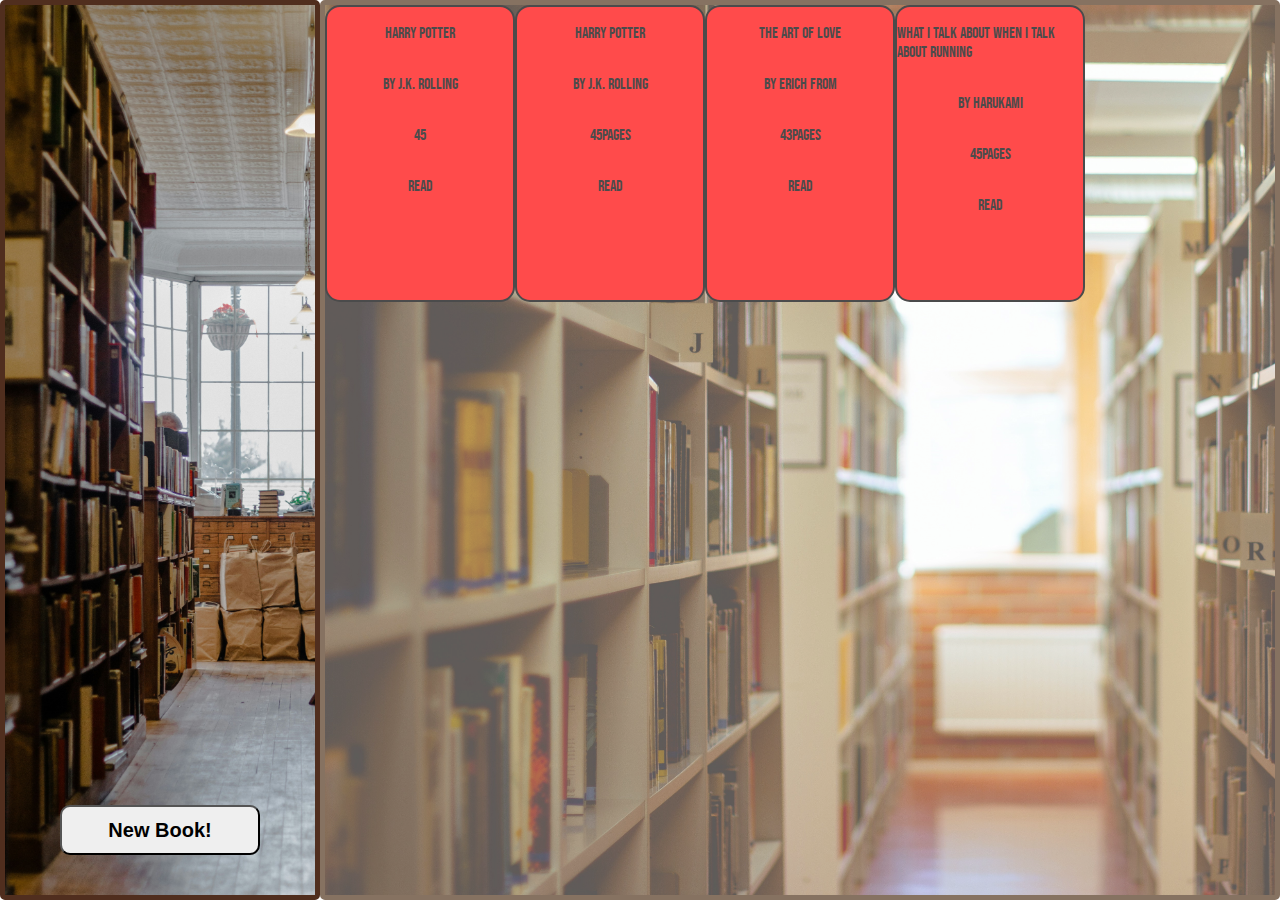
<file: index.html>
<!DOCTYPE html>
<html lang="en">
<head>
    <meta charset="UTF-8">
    <meta name="viewport" content="width=device-width, initial-scale=1.0">
    <link rel="stylesheet" href="style.css">
    <script src="book.js" defer></script>
    <title>My Library</title>
</head>
<body>
    <div class="sidebar">
        <dialog closedby="closerrequest">
            <button autofocus class="close">Close</button>
            <form method="dialog" id="form">
                <fieldset class="fieldset">
                    <legend>My Library</legend>
                    <label for="title">*Title</label>
                    <input type="text" id="title" name="title" minlength="2" required>

                    <label for="author">*Author</label>
                    <input type="text" id="author" name="author" pattern="^[A-Za-z].*" minlength="2" required>

                    <label for="pages">Pages</label>
                    <input type="number" id="pages" name="pages">
                    <div class="readbox">
                        <label for="read">Read</label>
                        <input type="checkbox" id="read" name="read">
                    </div>

                    <button id="submit" type="submit">Submit</button>
                </fieldset>
            </form>
        </dialog>
        <button class="addbutton">New Book!</button>
    </div>
    <div class="container">
    </div>
</body>
</html>
</file>
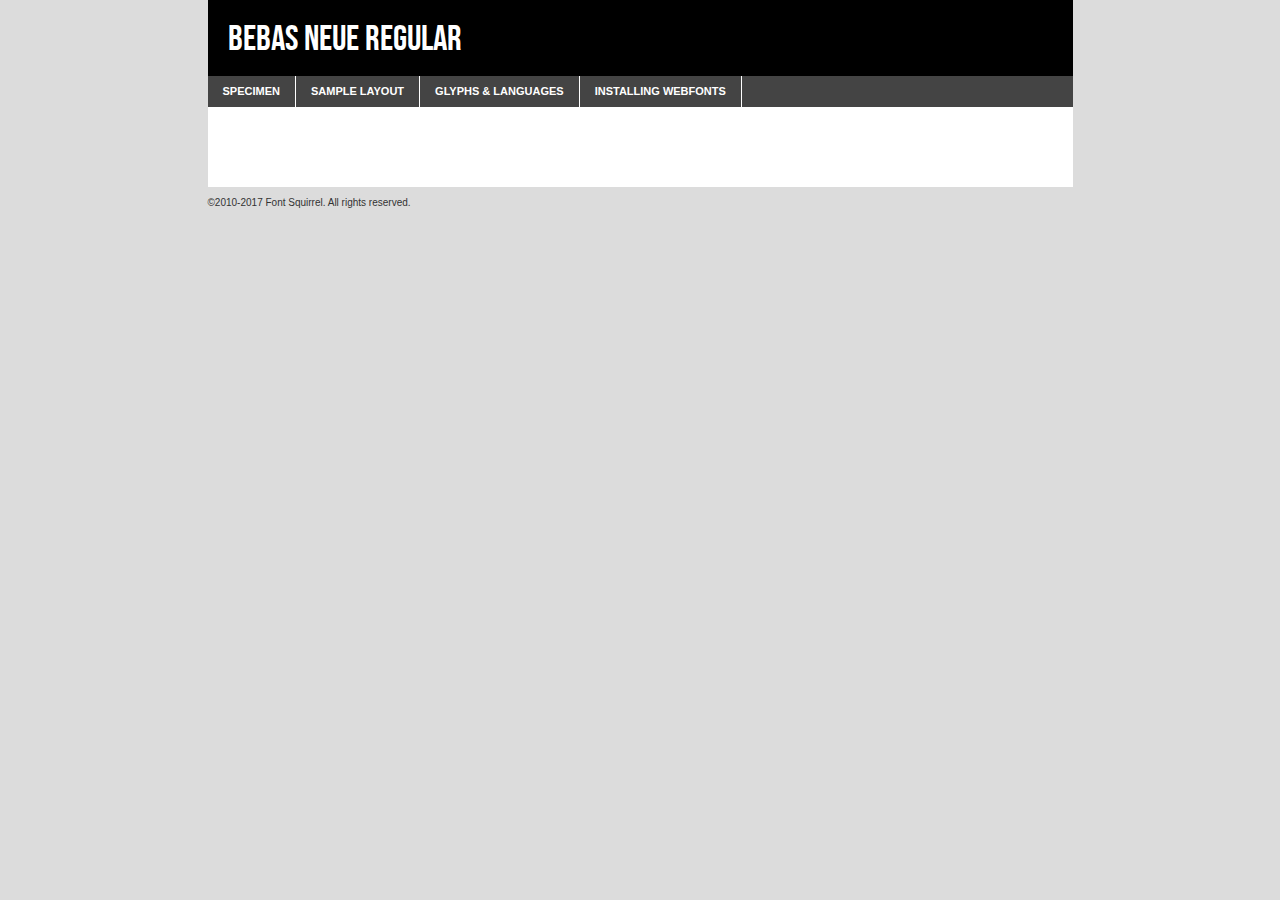
<file: fonts/webfontkit-20250702-013459/bebasneue-regular-demo.html>
<!DOCTYPE html PUBLIC "-//W3C//DTD XHTML 1.0 Transitional//EN"
        "http://www.w3.org/TR/xhtml1/DTD/xhtml1-transitional.dtd">

<html xmlns="http://www.w3.org/1999/xhtml" xml:lang="en" lang="en">
<head>
    <meta http-equiv="Content-Type" content="text/html; charset=utf-8"/>
    <script src="http://ajax.googleapis.com/ajax/libs/jquery/1.7.2/jquery.min.js" type="text/javascript" charset="utf-8"></script>
    <script type="text/javascript">
		(function($) {
			$.fn.easyTabs = function(option) {
				var param = jQuery.extend({ fadeSpeed: 'fast', defaultContent: 1, activeClass: 'active' }, option);
				$(this).each(function() {
					var thisId = '#' + this.id;
					if ( param.defaultContent == '' )
					{
						param.defaultContent = 1;
					}
					if ( typeof param.defaultContent == 'number' )
					{
						var defaultTab = $(thisId + ' .tabs li:eq(' + (param.defaultContent - 1) + ') a').attr('href').substr(1);
					}
					else
					{
						var defaultTab = param.defaultContent;
					}
					$(thisId + ' .tabs li a').each(function() {
						var tabToHide = $(this).attr('href').substr(1);
						$('#' + tabToHide).addClass('easytabs-tab-content');
					});
					hideAll();
					changeContent(defaultTab);

					function hideAll() {$(thisId + ' .easytabs-tab-content').hide();}

					function changeContent(tabId)
					{
						hideAll();
						$(thisId + ' .tabs li').removeClass(param.activeClass);
						$(thisId + ' .tabs li a[href=#' + tabId + ']').closest('li').addClass(param.activeClass);
						if ( param.fadeSpeed != 'none' )
						{
							$(thisId + ' #' + tabId).fadeIn(param.fadeSpeed);
						}
						else
						{
							$(thisId + ' #' + tabId).show();
						}
					}

					$(thisId + ' .tabs li').click(function() {
						var tabId = $(this).find('a').attr('href').substr(1);
						changeContent(tabId);
						return false;
					});
				});
			}
		})(jQuery);
    </script>
    <link rel="stylesheet" href="specimen_files/specimen_stylesheet.css" type="text/css" charset="utf-8"/>
    <link rel="stylesheet" href="stylesheet.css" type="text/css" charset="utf-8"/>

    <style type="text/css">
        		body {
			font-family: 'bebas_neueregular';
        		}

            </style>

    <title>Bebas Neue Regular Specimen</title>


    <script type="text/javascript" charset="utf-8">
		$(document).ready(function() {
			$('#container').easyTabs({ defaultContent: 1 });
		});
    </script>
</head>

<body>
<div id="container">
    <div id="header">
		Bebas Neue Regular    </div>
    <ul class="tabs">
        <li><a href="#specimen">Specimen</a></li>
        <li><a href="#layout">Sample Layout</a></li>
                <li><a href="#glyphs">Glyphs &amp; Languages</a></li>
        <li><a href="#installing">Installing Webfonts</a></li>

    </ul>

    <div id="main_content">


        <div id="specimen">

            <div class="section">
                <div class="grid12 firstcol">
                    <div class="huge">AaBb</div>
                </div>
            </div>

            <div class="section">
                <div class="glyph_range">A&#x200B;B&#x200b;C&#x200b;D&#x200b;E&#x200b;F&#x200b;G&#x200b;H&#x200b;I&#x200b;J&#x200b;K&#x200b;L&#x200b;M&#x200b;N&#x200b;O&#x200b;P&#x200b;Q&#x200b;R&#x200b;S&#x200b;T&#x200b;U&#x200b;V&#x200b;W&#x200b;X&#x200b;Y&#x200b;Z&#x200b;a&#x200b;b&#x200b;c&#x200b;d&#x200b;e&#x200b;f&#x200b;g&#x200b;h&#x200b;i&#x200b;j&#x200b;k&#x200b;l&#x200b;m&#x200b;n&#x200b;o&#x200b;p&#x200b;q&#x200b;r&#x200b;s&#x200b;t&#x200b;u&#x200b;v&#x200b;w&#x200b;x&#x200b;y&#x200b;z&#x200b;1&#x200b;2&#x200b;3&#x200b;4&#x200b;5&#x200b;6&#x200b;7&#x200b;8&#x200b;9&#x200b;0&#x200b;&amp;&#x200b;.&#x200b;,&#x200b;?&#x200b;!&#x200b;&#64;&#x200b;(&#x200b;)&#x200b;#&#x200b;$&#x200b;%&#x200b;*&#x200b;+&#x200b;-&#x200b;=&#x200b;:&#x200b;;</div>
            </div>
            <div class="section">
                <div class="grid12 firstcol">
                    <table class="sample_table">
                        <tr>
                            <td>10</td>
                            <td class="size10">abcdefghijklmnopqrstuvwxyzABCDEFGHIJKLMNOPQRSTUVWXYZ0123456789abcdefghijklmnopqrstuvwxyzABCDEFGHIJKLMNOPQRSTUVWXYZ0123456789abcdefghijklmnopqrstuvwxyzABCDEFGHIJKLMNOPQRSTUVWXYZ</td>
                        </tr>
                        <tr>
                            <td>11</td>
                            <td class="size11">abcdefghijklmnopqrstuvwxyzABCDEFGHIJKLMNOPQRSTUVWXYZ0123456789abcdefghijklmnopqrstuvwxyzABCDEFGHIJKLMNOPQRSTUVWXYZ0123456789abcdefghijklmnopqrstuvwxyzABCDEFGHIJKLMNOPQRSTUVWXYZ</td>
                        </tr>
                        <tr>
                            <td>12</td>
                            <td class="size12">abcdefghijklmnopqrstuvwxyzABCDEFGHIJKLMNOPQRSTUVWXYZ0123456789abcdefghijklmnopqrstuvwxyzABCDEFGHIJKLMNOPQRSTUVWXYZ0123456789abcdefghijklmnopqrstuvwxyzABCDEFGHIJKLMNOPQRSTUVWXYZ</td>
                        </tr>
                        <tr>
                            <td>13</td>
                            <td class="size13">abcdefghijklmnopqrstuvwxyzABCDEFGHIJKLMNOPQRSTUVWXYZ0123456789abcdefghijklmnopqrstuvwxyzABCDEFGHIJKLMNOPQRSTUVWXYZ0123456789abcdefghijklmnopqrstuvwxyzABCDEFGHIJKLMNOPQRSTUVWXYZ</td>
                        </tr>
                        <tr>
                            <td>14</td>
                            <td class="size14">abcdefghijklmnopqrstuvwxyzABCDEFGHIJKLMNOPQRSTUVWXYZ0123456789abcdefghijklmnopqrstuvwxyzABCDEFGHIJKLMNOPQRSTUVWXYZ0123456789abcdefghijklmnopqrstuvwxyzABCDEFGHIJKLMNOPQRSTUVWXYZ</td>
                        </tr>
                        <tr>
                            <td>16</td>
                            <td class="size16">abcdefghijklmnopqrstuvwxyzABCDEFGHIJKLMNOPQRSTUVWXYZ0123456789abcdefghijklmnopqrstuvwxyzABCDEFGHIJKLMNOPQRSTUVWXYZ</td>
                        </tr>
                        <tr>
                            <td>18</td>
                            <td class="size18">abcdefghijklmnopqrstuvwxyzABCDEFGHIJKLMNOPQRSTUVWXYZ0123456789abcdefghijklmnopqrstuvwxyzABCDEFGHIJKLMNOPQRSTUVWXYZ</td>
                        </tr>
                        <tr>
                            <td>20</td>
                            <td class="size20">abcdefghijklmnopqrstuvwxyzABCDEFGHIJKLMNOPQRSTUVWXYZ0123456789abcdefghijklmnopqrstuvwxyzABCDEFGHIJKLMNOPQRSTUVWXYZ</td>
                        </tr>
                        <tr>
                            <td>24</td>
                            <td class="size24">abcdefghijklmnopqrstuvwxyzABCDEFGHIJKLMNOPQRSTUVWXYZ0123456789abcdefghijklmnopqrstuvwxyzABCDEFGHIJKLMNOPQRSTUVWXYZ</td>
                        </tr>
                        <tr>
                            <td>30</td>
                            <td class="size30">abcdefghijklmnopqrstuvwxyzABCDEFGHIJKLMNOPQRSTUVWXYZ0123456789abcdefghijklmnopqrstuvwxyzABCDEFGHIJKLMNOPQRSTUVWXYZ</td>
                        </tr>
                        <tr>
                            <td>36</td>
                            <td class="size36">abcdefghijklmnopqrstuvwxyzABCDEFGHIJKLMNOPQRSTUVWXYZ0123456789abcdefghijklmnopqrstuvwxyzABCDEFGHIJKLMNOPQRSTUVWXYZ</td>
                        </tr>
                        <tr>
                            <td>48</td>
                            <td class="size48">abcdefghijklmnopqrstuvwxyzABCDEFGHIJKLMNOPQRSTUVWXYZ0123456789abcdefghijklmnopqrstuvwxyzABCDEFGHIJKLMNOPQRSTUVWXYZ</td>
                        </tr>
                        <tr>
                            <td>60</td>
                            <td class="size60">abcdefghijklmnopqrstuvwxyzABCDEFGHIJKLMNOPQRSTUVWXYZ0123456789abcdefghijklmnopqrstuvwxyzABCDEFGHIJKLMNOPQRSTUVWXYZ</td>
                        </tr>
                        <tr>
                            <td>72</td>
                            <td class="size72">abcdefghijklmnopqrstuvwxyzABCDEFGHIJKLMNOPQRSTUVWXYZ0123456789abcdefghijklmnopqrstuvwxyzABCDEFGHIJKLMNOPQRSTUVWXYZ</td>
                        </tr>
                        <tr>
                            <td>90</td>
                            <td class="size90">abcdefghijklmnopqrstuvwxyzABCDEFGHIJKLMNOPQRSTUVWXYZ0123456789abcdefghijklmnopqrstuvwxyzABCDEFGHIJKLMNOPQRSTUVWXYZ</td>
                        </tr>
                    </table>

                </div>

            </div>


            <div class="section" id="bodycomparison">


                <div id="xheight">
                    <div class="fontbody">&#x25FC;&#x25FC;&#x25FC;&#x25FC;&#x25FC;&#x25FC;&#x25FC;&#x25FC;&#x25FC;&#x25FC;&#x25FC;&#x25FC;&#x25FC;&#x25FC;&#x25FC;&#x25FC;&#x25FC;&#x25FC;&#x25FC;&#x25FC;&#x25FC;&#x25FC;&#x25FC;&#x25FC;&#x25FC;&#x25FC;&#x25FC;&#x25FC;&#x25FC;&#x25FC;&#x25FC;&#x25FC;&#x25FC;&#x25FC;&#x25FC;&#x25FC;&#x25FC;&#x25FC;&#x25FC;&#x25FC;&#x25FC;&#x25FC;&#x25FC;&#x25FC;&#x25FC;&#x25FC;&#x25FC;&#x25FC;&#x25FC;&#x25FC;&#x25FC;&#x25FC;&#x25FC;&#x25FC;&#x25FC;&#x25FC;&#x25FC;&#x25FC;&#x25FC;&#x25FC;&#x25FC;&#x25FC;&#x25FC;&#x25FC;&#x25FC;&#x25FC;&#x25FC;&#x25FC;&#x25FC;&#x25FC;&#x25FC;&#x25FC;&#x25FC;&#x25FC;&#x25FC;&#x25FC;&#x25FC;&#x25FC;&#x25FC;&#x25FC;&#x25FC;&#x25FC;&#x25FC;&#x25FC;&#x25FC;&#x25FC;&#x25FC;&#x25FC;&#x25FC;&#x25FC;&#x25FC;&#x25FC;&#x25FC;&#x25FC;&#x25FC;&#x25FC;&#x25FC;&#x25FC;&#x25FC;body</div>
                    <div class="arialbody">body</div>
                    <div class="verdanabody">body</div>
                    <div class="georgiabody">body</div>
                </div>
                <div class="fontbody" style="z-index:1">
                    body<span>Bebas Neue Regular</span>
                </div>
                <div class="arialbody" style="z-index:1">
                    body<span>Arial</span>
                </div>
                <div class="verdanabody" style="z-index:1">
                    body<span>Verdana</span>
                </div>
                <div class="georgiabody" style="z-index:1">
                    body<span>Georgia</span>
                </div>


            </div>


            <div class="section psample psample_row1" id="">

                <div class="grid2 firstcol">
                    <p class="size10"><span>10.</span>Aenean lacinia bibendum nulla sed consectetur. Fusce dapibus, tellus ac cursus commodo, tortor mauris condimentum nibh, ut fermentum massa justo sit amet risus. Nullam id dolor id nibh ultricies vehicula ut id elit. Cum sociis natoque penatibus et magnis dis parturient montes, nascetur ridiculus mus. Nulla vitae elit libero, a pharetra augue.</p>

                </div>
                <div class="grid3">
                    <p class="size11"><span>11.</span>Aenean lacinia bibendum nulla sed consectetur. Fusce dapibus, tellus ac cursus commodo, tortor mauris condimentum nibh, ut fermentum massa justo sit amet risus. Nullam id dolor id nibh ultricies vehicula ut id elit. Cum sociis natoque penatibus et magnis dis parturient montes, nascetur ridiculus mus. Nulla vitae elit libero, a pharetra augue.</p>

                </div>
                <div class="grid3">
                    <p class="size12"><span>12.</span>Aenean lacinia bibendum nulla sed consectetur. Fusce dapibus, tellus ac cursus commodo, tortor mauris condimentum nibh, ut fermentum massa justo sit amet risus. Nullam id dolor id nibh ultricies vehicula ut id elit. Cum sociis natoque penatibus et magnis dis parturient montes, nascetur ridiculus mus. Nulla vitae elit libero, a pharetra augue.</p>

                </div>
                <div class="grid4">
                    <p class="size13"><span>13.</span>Aenean lacinia bibendum nulla sed consectetur. Fusce dapibus, tellus ac cursus commodo, tortor mauris condimentum nibh, ut fermentum massa justo sit amet risus. Nullam id dolor id nibh ultricies vehicula ut id elit. Cum sociis natoque penatibus et magnis dis parturient montes, nascetur ridiculus mus. Nulla vitae elit libero, a pharetra augue.</p>

                </div>
                <div class="white_blend"></div>

            </div>
            <div class="section psample psample_row2" id="">
                <div class="grid3 firstcol">
                    <p class="size14"><span>14.</span>Aenean lacinia bibendum nulla sed consectetur. Fusce dapibus, tellus ac cursus commodo, tortor mauris condimentum nibh, ut fermentum massa justo sit amet risus. Nullam id dolor id nibh ultricies vehicula ut id elit. Cum sociis natoque penatibus et magnis dis parturient montes, nascetur ridiculus mus. Nulla vitae elit libero, a pharetra augue.</p>

                </div>
                <div class="grid4">
                    <p class="size16"><span>16.</span>Aenean lacinia bibendum nulla sed consectetur. Fusce dapibus, tellus ac cursus commodo, tortor mauris condimentum nibh, ut fermentum massa justo sit amet risus. Nullam id dolor id nibh ultricies vehicula ut id elit. Cum sociis natoque penatibus et magnis dis parturient montes, nascetur ridiculus mus. Nulla vitae elit libero, a pharetra augue.</p>

                </div>
                <div class="grid5">
                    <p class="size18"><span>18.</span>Aenean lacinia bibendum nulla sed consectetur. Fusce dapibus, tellus ac cursus commodo, tortor mauris condimentum nibh, ut fermentum massa justo sit amet risus. Nullam id dolor id nibh ultricies vehicula ut id elit. Cum sociis natoque penatibus et magnis dis parturient montes, nascetur ridiculus mus. Nulla vitae elit libero, a pharetra augue.</p>

                </div>

                <div class="white_blend"></div>

            </div>

            <div class="section psample psample_row3" id="">
                <div class="grid5 firstcol">
                    <p class="size20"><span>20.</span>Aenean lacinia bibendum nulla sed consectetur. Fusce dapibus, tellus ac cursus commodo, tortor mauris condimentum nibh, ut fermentum massa justo sit amet risus. Nullam id dolor id nibh ultricies vehicula ut id elit. Cum sociis natoque penatibus et magnis dis parturient montes, nascetur ridiculus mus. Nulla vitae elit libero, a pharetra augue.</p>
                </div>
                <div class="grid7">
                    <p class="size24"><span>24.</span>Aenean lacinia bibendum nulla sed consectetur. Fusce dapibus, tellus ac cursus commodo, tortor mauris condimentum nibh, ut fermentum massa justo sit amet risus. Nullam id dolor id nibh ultricies vehicula ut id elit. Cum sociis natoque penatibus et magnis dis parturient montes, nascetur ridiculus mus. Nulla vitae elit libero, a pharetra augue.</p>
                </div>

                <div class="white_blend"></div>

            </div>

            <div class="section psample psample_row4" id="">
                <div class="grid12 firstcol">
                    <p class="size30"><span>30.</span>Aenean lacinia bibendum nulla sed consectetur. Fusce dapibus, tellus ac cursus commodo, tortor mauris condimentum nibh, ut fermentum massa justo sit amet risus. Nullam id dolor id nibh ultricies vehicula ut id elit. Cum sociis natoque penatibus et magnis dis parturient montes, nascetur ridiculus mus. Nulla vitae elit libero, a pharetra augue.</p>
                </div>
                <div class="white_blend"></div>

            </div>


            <div class="section psample psample_row1 fullreverse">
                <div class="grid2 firstcol">
                    <p class="size10"><span>10.</span>Aenean lacinia bibendum nulla sed consectetur. Fusce dapibus, tellus ac cursus commodo, tortor mauris condimentum nibh, ut fermentum massa justo sit amet risus. Nullam id dolor id nibh ultricies vehicula ut id elit. Cum sociis natoque penatibus et magnis dis parturient montes, nascetur ridiculus mus. Nulla vitae elit libero, a pharetra augue.</p>

                </div>
                <div class="grid3">
                    <p class="size11"><span>11.</span>Aenean lacinia bibendum nulla sed consectetur. Fusce dapibus, tellus ac cursus commodo, tortor mauris condimentum nibh, ut fermentum massa justo sit amet risus. Nullam id dolor id nibh ultricies vehicula ut id elit. Cum sociis natoque penatibus et magnis dis parturient montes, nascetur ridiculus mus. Nulla vitae elit libero, a pharetra augue.</p>

                </div>
                <div class="grid3">
                    <p class="size12"><span>12.</span>Aenean lacinia bibendum nulla sed consectetur. Fusce dapibus, tellus ac cursus commodo, tortor mauris condimentum nibh, ut fermentum massa justo sit amet risus. Nullam id dolor id nibh ultricies vehicula ut id elit. Cum sociis natoque penatibus et magnis dis parturient montes, nascetur ridiculus mus. Nulla vitae elit libero, a pharetra augue.</p>

                </div>
                <div class="grid4">
                    <p class="size13"><span>13.</span>Aenean lacinia bibendum nulla sed consectetur. Fusce dapibus, tellus ac cursus commodo, tortor mauris condimentum nibh, ut fermentum massa justo sit amet risus. Nullam id dolor id nibh ultricies vehicula ut id elit. Cum sociis natoque penatibus et magnis dis parturient montes, nascetur ridiculus mus. Nulla vitae elit libero, a pharetra augue.</p>

                </div>
                <div class="black_blend"></div>

            </div>

            <div class="section psample psample_row2 fullreverse">
                <div class="grid3 firstcol">
                    <p class="size14"><span>14.</span>Aenean lacinia bibendum nulla sed consectetur. Fusce dapibus, tellus ac cursus commodo, tortor mauris condimentum nibh, ut fermentum massa justo sit amet risus. Nullam id dolor id nibh ultricies vehicula ut id elit. Cum sociis natoque penatibus et magnis dis parturient montes, nascetur ridiculus mus. Nulla vitae elit libero, a pharetra augue.</p>

                </div>
                <div class="grid4">
                    <p class="size16"><span>16.</span>Aenean lacinia bibendum nulla sed consectetur. Fusce dapibus, tellus ac cursus commodo, tortor mauris condimentum nibh, ut fermentum massa justo sit amet risus. Nullam id dolor id nibh ultricies vehicula ut id elit. Cum sociis natoque penatibus et magnis dis parturient montes, nascetur ridiculus mus. Nulla vitae elit libero, a pharetra augue.</p>

                </div>
                <div class="grid5">
                    <p class="size18"><span>18.</span>Aenean lacinia bibendum nulla sed consectetur. Fusce dapibus, tellus ac cursus commodo, tortor mauris condimentum nibh, ut fermentum massa justo sit amet risus. Nullam id dolor id nibh ultricies vehicula ut id elit. Cum sociis natoque penatibus et magnis dis parturient montes, nascetur ridiculus mus. Nulla vitae elit libero, a pharetra augue.</p>

                </div>
                <div class="black_blend"></div>

            </div>

            <div class="section psample fullreverse psample_row3" id="">
                <div class="grid5 firstcol">
                    <p class="size20"><span>20.</span>Aenean lacinia bibendum nulla sed consectetur. Fusce dapibus, tellus ac cursus commodo, tortor mauris condimentum nibh, ut fermentum massa justo sit amet risus. Nullam id dolor id nibh ultricies vehicula ut id elit. Cum sociis natoque penatibus et magnis dis parturient montes, nascetur ridiculus mus. Nulla vitae elit libero, a pharetra augue.</p>
                </div>
                <div class="grid7">
                    <p class="size24"><span>24.</span>Aenean lacinia bibendum nulla sed consectetur. Fusce dapibus, tellus ac cursus commodo, tortor mauris condimentum nibh, ut fermentum massa justo sit amet risus. Nullam id dolor id nibh ultricies vehicula ut id elit. Cum sociis natoque penatibus et magnis dis parturient montes, nascetur ridiculus mus. Nulla vitae elit libero, a pharetra augue.</p>
                </div>

                <div class="black_blend"></div>

            </div>

            <div class="section psample fullreverse psample_row4" id="" style="border-bottom: 20px #000 solid;">
                <div class="grid12 firstcol">
                    <p class="size30"><span>30.</span>Aenean lacinia bibendum nulla sed consectetur. Fusce dapibus, tellus ac cursus commodo, tortor mauris condimentum nibh, ut fermentum massa justo sit amet risus. Nullam id dolor id nibh ultricies vehicula ut id elit. Cum sociis natoque penatibus et magnis dis parturient montes, nascetur ridiculus mus. Nulla vitae elit libero, a pharetra augue.</p>
                </div>
                <div class="black_blend"></div>

            </div>


        </div>

        <div id="layout">

            <div class="section">

                <div class="grid12 firstcol">
                    <h1>Lorem Ipsum Dolor</h1>
                    <h2>Etiam porta sem malesuada magna mollis euismod</h2>

                    <p class="byline">By <a href="#link">Aenean Lacinia</a></p>
                </div>
            </div>
            <div class="section">
                <div class="grid8 firstcol">
                    <p class="large">Donec sed odio dui. Morbi leo risus, porta ac consectetur ac, vestibulum at eros. Fusce dapibus, tellus ac cursus commodo, tortor mauris condimentum nibh, ut fermentum massa justo sit amet risus. </p>


                    <h3>Pellentesque ornare sem</h3>

                    <p>Maecenas sed diam eget risus varius blandit sit amet non magna. Maecenas faucibus mollis interdum. Donec ullamcorper nulla non metus auctor fringilla. Nullam id dolor id nibh ultricies vehicula ut id elit. Nullam id dolor id nibh ultricies vehicula ut id elit. </p>

                    <p>Aenean eu leo quam. Pellentesque ornare sem lacinia quam venenatis vestibulum. Lorem ipsum dolor sit amet, consectetur adipiscing elit. Cum sociis natoque penatibus et magnis dis parturient montes, nascetur ridiculus mus. </p>

                    <p>Nulla vitae elit libero, a pharetra augue. Praesent commodo cursus magna, vel scelerisque nisl consectetur et. Aenean lacinia bibendum nulla sed consectetur. </p>

                    <p>Nullam quis risus eget urna mollis ornare vel eu leo. Nullam quis risus eget urna mollis ornare vel eu leo. Maecenas sed diam eget risus varius blandit sit amet non magna. Donec ullamcorper nulla non metus auctor fringilla. </p>

                    <h3>Cras mattis consectetur</h3>

                    <p>Aenean eu leo quam. Pellentesque ornare sem lacinia quam venenatis vestibulum. Aenean lacinia bibendum nulla sed consectetur. Integer posuere erat a ante venenatis dapibus posuere velit aliquet. Cras mattis consectetur purus sit amet fermentum. </p>

                    <p>Nullam id dolor id nibh ultricies vehicula ut id elit. Nullam quis risus eget urna mollis ornare vel eu leo. Cras mattis consectetur purus sit amet fermentum.</p>
                </div>

                <div class="grid4 sidebar">

                    <div class="box reverse">
                        <p class="last">Nullam quis risus eget urna mollis ornare vel eu leo. Donec ullamcorper nulla non metus auctor fringilla. Cras mattis consectetur purus sit amet fermentum. Sed posuere consectetur est at lobortis. Lorem ipsum dolor sit amet, consectetur adipiscing elit. </p>
                    </div>

                    <p class="caption">Maecenas sed diam eget risus varius.</p>

                    <p>Vestibulum id ligula porta felis euismod semper. Integer posuere erat a ante venenatis dapibus posuere velit aliquet. Vestibulum id ligula porta felis euismod semper. Sed posuere consectetur est at lobortis. Maecenas sed diam eget risus varius blandit sit amet non magna. Fusce dapibus, tellus ac cursus commodo, tortor mauris condimentum nibh, ut fermentum massa justo sit amet risus. </p>


                    <p>Duis mollis, est non commodo luctus, nisi erat porttitor ligula, eget lacinia odio sem nec elit. Aenean lacinia bibendum nulla sed consectetur. Vivamus sagittis lacus vel augue laoreet rutrum faucibus dolor auctor. Aenean lacinia bibendum nulla sed consectetur. Nullam quis risus eget urna mollis ornare vel eu leo. </p>

                    <p>Praesent commodo cursus magna, vel scelerisque nisl consectetur et. Donec ullamcorper nulla non metus auctor fringilla. Maecenas faucibus mollis interdum. Fusce dapibus, tellus ac cursus commodo, tortor mauris condimentum nibh, ut fermentum massa justo sit amet risus. </p>

                </div>
            </div>

        </div>


		

        <div id="glyphs">
            <div class="section">
                <div class="grid12 firstcol">

                    <h1>Language Support</h1>
                    <p>The subset of Bebas Neue Regular in this kit supports the following languages:<br/>

						Albanian, Basque, Breton, Chamorro, Danish, Dutch, English, Faroese, Finnish, French, Frisian, Galician, German, Icelandic, Italian, Malagasy, Norwegian, Portuguese, Spanish, Alsatian, Aragonese, Arapaho, Arrernte, Asturian, Aymara, Bislama, Cebuano, Corsican, Fijian, French_creole, Genoese, Gilbertese, Greenlandic, Haitian_creole, Hiligaynon, Hmong, Hopi, Ibanag, Iloko_ilokano, Indonesian, Interglossa_glosa, Interlingua, Irish_gaelic, Jerriais, Lojban, Lombard, Luxembourgeois, Manx, Mohawk, Norfolk_pitcairnese, Occitan, Oromo, Pangasinan, Papiamento, Piedmontese, Potawatomi, Rhaeto-romance, Romansh, Rotokas, Sami_lule, Samoan, Sardinian, Scots_gaelic, Seychelles_creole, Shona, Sicilian, Somali, Southern_ndebele, Swahili, Swati_swazi, Tagalog_filipino_pilipino, Tetum, Tok_pisin, Uyghur_latinized, Volapuk, Walloon, Warlpiri, Xhosa, Yapese, Zulu, Latinbasic, Ubasic, Demo                    </p>
                    <h1>Glyph Chart</h1>
                    <p>The subset of Bebas Neue Regular in this kit includes all the glyphs listed below. Unicode entities are included above each glyph to help you insert individual characters into your layout.</p>
                    <div id="glyph_chart">

						                            							                                <div><p>&amp;#13;</p>&#13;</div>
																				                                <div><p>&amp;#32;</p>&#32;</div>
																				                                <div><p>&amp;#33;</p>&#33;</div>
																				                                <div><p>&amp;#34;</p>&#34;</div>
																				                                <div><p>&amp;#35;</p>&#35;</div>
																				                                <div><p>&amp;#36;</p>&#36;</div>
																				                                <div><p>&amp;#37;</p>&#37;</div>
																				                                <div><p>&amp;#38;</p>&#38;</div>
																				                                <div><p>&amp;#39;</p>&#39;</div>
																				                                <div><p>&amp;#40;</p>&#40;</div>
																				                                <div><p>&amp;#41;</p>&#41;</div>
																				                                <div><p>&amp;#42;</p>&#42;</div>
																				                                <div><p>&amp;#43;</p>&#43;</div>
																				                                <div><p>&amp;#44;</p>&#44;</div>
																				                                <div><p>&amp;#45;</p>&#45;</div>
																				                                <div><p>&amp;#46;</p>&#46;</div>
																				                                <div><p>&amp;#47;</p>&#47;</div>
																				                                <div><p>&amp;#48;</p>&#48;</div>
																				                                <div><p>&amp;#49;</p>&#49;</div>
																				                                <div><p>&amp;#50;</p>&#50;</div>
																				                                <div><p>&amp;#51;</p>&#51;</div>
																				                                <div><p>&amp;#52;</p>&#52;</div>
																				                                <div><p>&amp;#53;</p>&#53;</div>
																				                                <div><p>&amp;#54;</p>&#54;</div>
																				                                <div><p>&amp;#55;</p>&#55;</div>
																				                                <div><p>&amp;#56;</p>&#56;</div>
																				                                <div><p>&amp;#57;</p>&#57;</div>
																				                                <div><p>&amp;#58;</p>&#58;</div>
																				                                <div><p>&amp;#59;</p>&#59;</div>
																				                                <div><p>&amp;#60;</p>&#60;</div>
																				                                <div><p>&amp;#61;</p>&#61;</div>
																				                                <div><p>&amp;#62;</p>&#62;</div>
																				                                <div><p>&amp;#63;</p>&#63;</div>
																				                                <div><p>&amp;#64;</p>&#64;</div>
																				                                <div><p>&amp;#65;</p>&#65;</div>
																				                                <div><p>&amp;#66;</p>&#66;</div>
																				                                <div><p>&amp;#67;</p>&#67;</div>
																				                                <div><p>&amp;#68;</p>&#68;</div>
																				                                <div><p>&amp;#69;</p>&#69;</div>
																				                                <div><p>&amp;#70;</p>&#70;</div>
																				                                <div><p>&amp;#71;</p>&#71;</div>
																				                                <div><p>&amp;#72;</p>&#72;</div>
																				                                <div><p>&amp;#73;</p>&#73;</div>
																				                                <div><p>&amp;#74;</p>&#74;</div>
																				                                <div><p>&amp;#75;</p>&#75;</div>
																				                                <div><p>&amp;#76;</p>&#76;</div>
																				                                <div><p>&amp;#77;</p>&#77;</div>
																				                                <div><p>&amp;#78;</p>&#78;</div>
																				                                <div><p>&amp;#79;</p>&#79;</div>
																				                                <div><p>&amp;#80;</p>&#80;</div>
																				                                <div><p>&amp;#81;</p>&#81;</div>
																				                                <div><p>&amp;#82;</p>&#82;</div>
																				                                <div><p>&amp;#83;</p>&#83;</div>
																				                                <div><p>&amp;#84;</p>&#84;</div>
																				                                <div><p>&amp;#85;</p>&#85;</div>
																				                                <div><p>&amp;#86;</p>&#86;</div>
																				                                <div><p>&amp;#87;</p>&#87;</div>
																				                                <div><p>&amp;#88;</p>&#88;</div>
																				                                <div><p>&amp;#89;</p>&#89;</div>
																				                                <div><p>&amp;#90;</p>&#90;</div>
																				                                <div><p>&amp;#91;</p>&#91;</div>
																				                                <div><p>&amp;#92;</p>&#92;</div>
																				                                <div><p>&amp;#93;</p>&#93;</div>
																				                                <div><p>&amp;#94;</p>&#94;</div>
																				                                <div><p>&amp;#95;</p>&#95;</div>
																				                                <div><p>&amp;#96;</p>&#96;</div>
																				                                <div><p>&amp;#97;</p>&#97;</div>
																				                                <div><p>&amp;#98;</p>&#98;</div>
																				                                <div><p>&amp;#99;</p>&#99;</div>
																				                                <div><p>&amp;#100;</p>&#100;</div>
																				                                <div><p>&amp;#101;</p>&#101;</div>
																				                                <div><p>&amp;#102;</p>&#102;</div>
																				                                <div><p>&amp;#103;</p>&#103;</div>
																				                                <div><p>&amp;#104;</p>&#104;</div>
																				                                <div><p>&amp;#105;</p>&#105;</div>
																				                                <div><p>&amp;#106;</p>&#106;</div>
																				                                <div><p>&amp;#107;</p>&#107;</div>
																				                                <div><p>&amp;#108;</p>&#108;</div>
																				                                <div><p>&amp;#109;</p>&#109;</div>
																				                                <div><p>&amp;#110;</p>&#110;</div>
																				                                <div><p>&amp;#111;</p>&#111;</div>
																				                                <div><p>&amp;#112;</p>&#112;</div>
																				                                <div><p>&amp;#113;</p>&#113;</div>
																				                                <div><p>&amp;#114;</p>&#114;</div>
																				                                <div><p>&amp;#115;</p>&#115;</div>
																				                                <div><p>&amp;#116;</p>&#116;</div>
																				                                <div><p>&amp;#117;</p>&#117;</div>
																				                                <div><p>&amp;#118;</p>&#118;</div>
																				                                <div><p>&amp;#119;</p>&#119;</div>
																				                                <div><p>&amp;#120;</p>&#120;</div>
																				                                <div><p>&amp;#121;</p>&#121;</div>
																				                                <div><p>&amp;#122;</p>&#122;</div>
																				                                <div><p>&amp;#123;</p>&#123;</div>
																				                                <div><p>&amp;#124;</p>&#124;</div>
																				                                <div><p>&amp;#125;</p>&#125;</div>
																				                                <div><p>&amp;#126;</p>&#126;</div>
																				                                <div><p>&amp;#160;</p>&#160;</div>
																				                                <div><p>&amp;#161;</p>&#161;</div>
																				                                <div><p>&amp;#162;</p>&#162;</div>
																				                                <div><p>&amp;#163;</p>&#163;</div>
																				                                <div><p>&amp;#164;</p>&#164;</div>
																				                                <div><p>&amp;#165;</p>&#165;</div>
																				                                <div><p>&amp;#166;</p>&#166;</div>
																				                                <div><p>&amp;#167;</p>&#167;</div>
																				                                <div><p>&amp;#168;</p>&#168;</div>
																				                                <div><p>&amp;#169;</p>&#169;</div>
																				                                <div><p>&amp;#170;</p>&#170;</div>
																				                                <div><p>&amp;#171;</p>&#171;</div>
																				                                <div><p>&amp;#172;</p>&#172;</div>
																				                                <div><p>&amp;#173;</p>&#173;</div>
																				                                <div><p>&amp;#174;</p>&#174;</div>
																				                                <div><p>&amp;#175;</p>&#175;</div>
																				                                <div><p>&amp;#176;</p>&#176;</div>
																				                                <div><p>&amp;#177;</p>&#177;</div>
																				                                <div><p>&amp;#178;</p>&#178;</div>
																				                                <div><p>&amp;#179;</p>&#179;</div>
																				                                <div><p>&amp;#180;</p>&#180;</div>
																				                                <div><p>&amp;#181;</p>&#181;</div>
																				                                <div><p>&amp;#182;</p>&#182;</div>
																				                                <div><p>&amp;#183;</p>&#183;</div>
																				                                <div><p>&amp;#184;</p>&#184;</div>
																				                                <div><p>&amp;#185;</p>&#185;</div>
																				                                <div><p>&amp;#186;</p>&#186;</div>
																				                                <div><p>&amp;#187;</p>&#187;</div>
																				                                <div><p>&amp;#188;</p>&#188;</div>
																				                                <div><p>&amp;#189;</p>&#189;</div>
																				                                <div><p>&amp;#190;</p>&#190;</div>
																				                                <div><p>&amp;#191;</p>&#191;</div>
																				                                <div><p>&amp;#192;</p>&#192;</div>
																				                                <div><p>&amp;#193;</p>&#193;</div>
																				                                <div><p>&amp;#194;</p>&#194;</div>
																				                                <div><p>&amp;#195;</p>&#195;</div>
																				                                <div><p>&amp;#196;</p>&#196;</div>
																				                                <div><p>&amp;#197;</p>&#197;</div>
																				                                <div><p>&amp;#198;</p>&#198;</div>
																				                                <div><p>&amp;#199;</p>&#199;</div>
																				                                <div><p>&amp;#200;</p>&#200;</div>
																				                                <div><p>&amp;#201;</p>&#201;</div>
																				                                <div><p>&amp;#202;</p>&#202;</div>
																				                                <div><p>&amp;#203;</p>&#203;</div>
																				                                <div><p>&amp;#204;</p>&#204;</div>
																				                                <div><p>&amp;#205;</p>&#205;</div>
																				                                <div><p>&amp;#206;</p>&#206;</div>
																				                                <div><p>&amp;#207;</p>&#207;</div>
																				                                <div><p>&amp;#208;</p>&#208;</div>
																				                                <div><p>&amp;#209;</p>&#209;</div>
																				                                <div><p>&amp;#210;</p>&#210;</div>
																				                                <div><p>&amp;#211;</p>&#211;</div>
																				                                <div><p>&amp;#212;</p>&#212;</div>
																				                                <div><p>&amp;#213;</p>&#213;</div>
																				                                <div><p>&amp;#214;</p>&#214;</div>
																				                                <div><p>&amp;#215;</p>&#215;</div>
																				                                <div><p>&amp;#216;</p>&#216;</div>
																				                                <div><p>&amp;#217;</p>&#217;</div>
																				                                <div><p>&amp;#218;</p>&#218;</div>
																				                                <div><p>&amp;#219;</p>&#219;</div>
																				                                <div><p>&amp;#220;</p>&#220;</div>
																				                                <div><p>&amp;#221;</p>&#221;</div>
																				                                <div><p>&amp;#222;</p>&#222;</div>
																				                                <div><p>&amp;#223;</p>&#223;</div>
																				                                <div><p>&amp;#224;</p>&#224;</div>
																				                                <div><p>&amp;#225;</p>&#225;</div>
																				                                <div><p>&amp;#226;</p>&#226;</div>
																				                                <div><p>&amp;#227;</p>&#227;</div>
																				                                <div><p>&amp;#228;</p>&#228;</div>
																				                                <div><p>&amp;#229;</p>&#229;</div>
																				                                <div><p>&amp;#230;</p>&#230;</div>
																				                                <div><p>&amp;#231;</p>&#231;</div>
																				                                <div><p>&amp;#232;</p>&#232;</div>
																				                                <div><p>&amp;#233;</p>&#233;</div>
																				                                <div><p>&amp;#234;</p>&#234;</div>
																				                                <div><p>&amp;#235;</p>&#235;</div>
																				                                <div><p>&amp;#236;</p>&#236;</div>
																				                                <div><p>&amp;#237;</p>&#237;</div>
																				                                <div><p>&amp;#238;</p>&#238;</div>
																				                                <div><p>&amp;#239;</p>&#239;</div>
																				                                <div><p>&amp;#240;</p>&#240;</div>
																				                                <div><p>&amp;#241;</p>&#241;</div>
																				                                <div><p>&amp;#242;</p>&#242;</div>
																				                                <div><p>&amp;#243;</p>&#243;</div>
																				                                <div><p>&amp;#244;</p>&#244;</div>
																				                                <div><p>&amp;#245;</p>&#245;</div>
																				                                <div><p>&amp;#246;</p>&#246;</div>
																				                                <div><p>&amp;#247;</p>&#247;</div>
																				                                <div><p>&amp;#248;</p>&#248;</div>
																				                                <div><p>&amp;#249;</p>&#249;</div>
																				                                <div><p>&amp;#250;</p>&#250;</div>
																				                                <div><p>&amp;#251;</p>&#251;</div>
																				                                <div><p>&amp;#252;</p>&#252;</div>
																				                                <div><p>&amp;#253;</p>&#253;</div>
																				                                <div><p>&amp;#254;</p>&#254;</div>
																				                                <div><p>&amp;#255;</p>&#255;</div>
																				                                <div><p>&amp;#338;</p>&#338;</div>
																				                                <div><p>&amp;#339;</p>&#339;</div>
																				                                <div><p>&amp;#376;</p>&#376;</div>
																				                                <div><p>&amp;#710;</p>&#710;</div>
																				                                <div><p>&amp;#732;</p>&#732;</div>
																				                                <div><p>&amp;#8192;</p>&#8192;</div>
																				                                <div><p>&amp;#8193;</p>&#8193;</div>
																				                                <div><p>&amp;#8194;</p>&#8194;</div>
																				                                <div><p>&amp;#8195;</p>&#8195;</div>
																				                                <div><p>&amp;#8196;</p>&#8196;</div>
																				                                <div><p>&amp;#8197;</p>&#8197;</div>
																				                                <div><p>&amp;#8198;</p>&#8198;</div>
																				                                <div><p>&amp;#8199;</p>&#8199;</div>
																				                                <div><p>&amp;#8200;</p>&#8200;</div>
																				                                <div><p>&amp;#8201;</p>&#8201;</div>
																				                                <div><p>&amp;#8202;</p>&#8202;</div>
																				                                <div><p>&amp;#8208;</p>&#8208;</div>
																				                                <div><p>&amp;#8209;</p>&#8209;</div>
																				                                <div><p>&amp;#8210;</p>&#8210;</div>
																				                                <div><p>&amp;#8211;</p>&#8211;</div>
																				                                <div><p>&amp;#8212;</p>&#8212;</div>
																				                                <div><p>&amp;#8216;</p>&#8216;</div>
																				                                <div><p>&amp;#8217;</p>&#8217;</div>
																				                                <div><p>&amp;#8218;</p>&#8218;</div>
																				                                <div><p>&amp;#8220;</p>&#8220;</div>
																				                                <div><p>&amp;#8221;</p>&#8221;</div>
																				                                <div><p>&amp;#8222;</p>&#8222;</div>
																				                                <div><p>&amp;#8226;</p>&#8226;</div>
																				                                <div><p>&amp;#8230;</p>&#8230;</div>
																				                                <div><p>&amp;#8239;</p>&#8239;</div>
																				                                <div><p>&amp;#8249;</p>&#8249;</div>
																				                                <div><p>&amp;#8250;</p>&#8250;</div>
																				                                <div><p>&amp;#8287;</p>&#8287;</div>
																				                                <div><p>&amp;#8364;</p>&#8364;</div>
																				                                <div><p>&amp;#8482;</p>&#8482;</div>
																				                                <div><p>&amp;#9724;</p>&#9724;</div>
																																																										                    </div>
                </div>


            </div>
        </div>


        <div id="specs">

        </div>

        <div id="installing">
            <div class="section">
                <div class="grid7 firstcol">
                    <h1>Installing Webfonts</h1>

                    <p>Webfonts are supported by all major browser platforms but not all in the same way. There are currently four different font formats that must be included in order to target all browsers. This includes TTF, WOFF, EOT and SVG.</p>

                    <h2>1. Upload your webfonts</h2>
                    <p>You must upload your webfont kit to your website. They should be in or near the same directory as your CSS files.</p>

                    <h2>2. Include the webfont stylesheet</h2>
                    <p>A special CSS @font-face declaration helps the various browsers select the appropriate font it needs without causing you a bunch of headaches. Learn more about this syntax by reading the <a href="https://www.fontspring.com/blog/further-hardening-of-the-bulletproof-syntax">Fontspring blog post</a> about it. The code for it is as follows:</p>


                    <code>
                        @font-face{
                        font-family: 'MyWebFont';
                        src: url('WebFont.eot');
                        src: url('WebFont.eot?#iefix') format('embedded-opentype'),
                        url('WebFont.woff') format('woff'),
                        url('WebFont.ttf') format('truetype'),
                        url('WebFont.svg#webfont') format('svg');
                        }
                    </code>

                    <p>We've already gone ahead and generated the code for you. All you have to do is link to the stylesheet in your HTML, like this:</p>
                    <code>&lt;link rel=&quot;stylesheet&quot; href=&quot;stylesheet.css&quot; type=&quot;text/css&quot; charset=&quot;utf-8&quot; /&gt;</code>

                    <h2>3. Modify your own stylesheet</h2>
                    <p>To take advantage of your new fonts, you must tell your stylesheet to use them. Look at the original @font-face declaration above and find the property called "font-family." The name linked there will be what you use to reference the font. Prepend that webfont name to the font stack in the "font-family" property, inside the selector you want to change. For example:</p>
                    <code>p { font-family: 'WebFont', Arial, sans-serif; }</code>

                    <h2>4. Test</h2>
                    <p>Getting webfonts to work cross-browser <em>can</em> be tricky. Use the information in the sidebar to help you if you find that fonts aren't loading in a particular browser.</p>
                </div>

                <div class="grid5 sidebar">
                    <div class="box">
                        <h2>Troubleshooting<br/>Font-Face Problems</h2>
                        <p>Having trouble getting your webfonts to load in your new website? Here are some tips to sort out what might be the problem.</p>

                        <h3>Fonts not showing in any browser</h3>

                        <p>This sounds like you need to work on the plumbing. You either did not upload the fonts to the correct directory, or you did not link the fonts properly in the CSS. If you've confirmed that all this is correct and you still have a problem, take a look at your .htaccess file and see if requests are getting intercepted.</p>

                        <h3>Fonts not loading in iPhone or iPad</h3>

                        <p>The most common problem here is that you are serving the fonts from an IIS server. IIS refuses to serve files that have unknown MIME types. If that is the case, you must set the MIME type for SVG to "image/svg+xml" in the server settings. Follow these instructions from Microsoft if you need help.</p>

                        <h3>Fonts not loading in Firefox</h3>

                        <p>The primary reason for this failure? You are still using a version Firefox older than 3.5. So upgrade already! If that isn't it, then you are very likely serving fonts from a different domain. Firefox requires that all font assets be served from the same domain. Lastly it is possible that you need to add WOFF to your list of MIME types (if you are serving via IIS.)</p>

                        <h3>Fonts not loading in IE</h3>

                        <p>Are you looking at Internet Explorer on an actual Windows machine or are you cheating by using a service like Adobe BrowserLab? Many of these screenshot services do not render @font-face for IE. Best to test it on a real machine.</p>

                        <h3>Fonts not loading in IE9</h3>

                        <p>IE9, like Firefox, requires that fonts be served from the same domain as the website. Make sure that is the case.</p>
                    </div>
                </div>
            </div>

        </div>

    </div>
    <div id="footer">
        <p>&copy;2010-2017 Font Squirrel. All rights reserved.</p>
    </div>
</div>
</body>
</html>
</file>
<file: style.css>
@font-face {
    font-family: "bebas";
    src: 
        url("fonts/webfontkit-20250702-013459/bebasneue-regular-webfont.woff") format("woff"),
        url("fonts/webfontkit-20250702-013459/bebasneue-regular-webfont.woff2") format("woff2");
    font-weight: normal;
    font-style: normal;
}

html, body {
    margin: 0;
    height: 100%;
    font-family: "bebas", serif;
}

body {
    width: 100%;
    height: 100%;
    display: grid;
    grid-template-columns: 1fr 3fr;
    margin: 0px;
}

.sidebar {
    box-sizing: border-box;
    background-image: url(asset/hannah-grace-Los9FHOLZfo-unsplash.jpg);
    background-size: cover;
    background-repeat: no-repeat;
    height: 100%;
    width: 100%;
    border-radius: 5px;
    border: 5px solid #502e1e;
}

.container {
    position: relative;
    box-sizing: border-box;
    background-image: url(asset/k8-qX1d8KT18kk-unsplash.jpg);
    opacity: 0.7;
    background-size: cover;
    background-repeat: no-repeat;
    width: 100%;
    height: 100%;
    border: 5px solid #54371f;
    border-radius: 5px;
    display: grid;
    grid-template-columns: repeat(5, minmax(90px, 1fr));
    grid-template-rows: repeat(3, minmax(70px, 1fr));
    z-index: -1;
}

dialog:not([open]) {
    display: none;
}

::backdrop {
    backdrop-filter: blur(5px);
}

.sidebar {
    display: flex;
    flex-direction: column;
    justify-content: flex-end;
    align-items: center;
}

.addbutton {
    font-weight: bold;
    font-size: 20px;
    position: relative;
    width: 200px;
    height: 50px;
    border-radius: 10px;
    bottom: 40px;
}

.container > div {
    background-color: red;
    display: flex;
    flex-direction: column;
    align-items: center;
    border-radius: 15px;
    border: 2px solid black;
}
</file>
<file: fonts/webfontkit-20250702-013459/stylesheet.css>
/*! Generated by Font Squirrel (https://www.fontsquirrel.com) on July 2, 2025 */



@font-face {
    font-family: 'bebas_neueregular';
    src: url('bebasneue-regular-webfont.woff2') format('woff2'),
         url('bebasneue-regular-webfont.woff') format('woff');
    font-weight: normal;
    font-style: normal;

}
</file>
<file: fonts/webfontkit-20250702-013459/specimen_files/specimen_stylesheet.css>
@import url('grid_12-825-55-15.css');

/*  
	CSS Reset by Eric Meyer - Released under Public Domain
    http://meyerweb.com/eric/tools/css/reset/
*/
html, body, div, span, applet, object, iframe,
h1, h2, h3, h4, h5, h6, p, blockquote, pre,
a, abbr, acronym, address, big, cite, code,
del, dfn, em, font, img, ins, kbd, q, s, samp,
small, strike, strong, sub, sup, tt, var,
b, u, i, center, dl, dt, dd, ol, ul, li,
fieldset, form, label, legend, table,
caption, tbody, tfoot, thead, tr, th, td {
	margin:         0;
	padding:        0;
	border:         0;
	outline:        0;
	font-size:      100%;
	vertical-align: baseline;
	background:     transparent;
}

body {
	line-height: 1;
}

ol, ul {
	list-style: none;
}

blockquote, q {
	quotes: none;
}

blockquote:before, blockquote:after,
q:before, q:after {
	content: '';
	content: none;
}

:focus {
	outline: 0;
}

ins {
	text-decoration: none;
}

del {
	text-decoration: line-through;
}

table {
	border-collapse: collapse;
	border-spacing:  0;
}


body {
	color:            #000;
	background-color: #dcdcdc;
}

a {
	text-decoration: none;
	color:           #1883ba;
}

h1 {
	font-size:     32px;
	font-weight:   normal;
	font-style:    normal;
	margin-bottom: 18px;
}

h2 {
	font-size: 18px;
}

#container {
	width:  865px;
	margin: 0px auto;
}


#header {
	padding:          20px;
	font-size:        36px;
	background-color: #000;
	color:            #fff;
}

#header span {
	color: #666;
}

#main_content {
	background-color: #fff;
	padding:          60px 20px 20px;
}


#footer p {
	margin:         0;
	padding-top:    10px;
	padding-bottom: 50px;
	color:          #333;
	font:           10px Arial, sans-serif;
}

.tabs {
	width:            100%;
	height:           31px;
	background-color: #444;
}

.tabs li {
	float:            left;
	margin:           0;
	overflow:         hidden;
	background-color: #444;
}

.tabs li a {
	display:         block;
	color:           #fff;
	text-decoration: none;
	font:            bold 11px/11px 'Arial';
	text-transform:  uppercase;
	padding:         10px 15px;
	border-right:    1px solid #fff;
}

.tabs li a:hover {
	background-color: #00b3ff;

}

.tabs li.active a {
	color:            #000;
	background-color: #fff;
}


div.huge {

	font-size:      300px;
	line-height:    1em;
	padding:        0;
	letter-spacing: -.02em;
	overflow:       hidden;
}

div.glyph_range {
	font-size:   72px;
	line-height: 1.1em;
}

.size10 {
	font-size: 10px;
}

.size11 {
	font-size: 11px;
}

.size12 {
	font-size: 12px;
}

.size13 {
	font-size: 13px;
}

.size14 {
	font-size: 14px;
}

.size16 {
	font-size: 16px;
}

.size18 {
	font-size: 18px;
}

.size20 {
	font-size: 20px;
}

.size24 {
	font-size: 24px;
}

.size30 {
	font-size: 30px;
}

.size36 {
	font-size: 36px;
}

.size48 {
	font-size: 48px;
}

.size60 {
	font-size: 60px;
}

.size72 {
	font-size: 72px;
}

.size90 {
	font-size: 90px;
}


.psample_row1 {
	height: 120px;
}

.psample_row1 {
	height: 120px;
}

.psample_row2 {
	height: 160px;
}

.psample_row3 {
	height: 160px;
}

.psample_row4 {
	height: 160px;
}

.psample {
	overflow: hidden;
	position: relative;
}

.psample p {
	line-height: 1.3em;
	display:     block;
	overflow:    hidden;
	margin:      0;
}

.psample span {
	margin-right: .5em;
}

.white_blend {
	width:            100%;
	height:           61px;
	background-image: url([data-uri]);
	position:         absolute;
	bottom:           0;
}

.black_blend {
	width:            100%;
	height:           61px;
	background-image: url([data-uri]);
	position:         absolute;
	bottom:           0;
}

.fullreverse {
	background:    #000 !important;
	color:         #fff !important;
	margin-left:   -20px;
	padding-left:  20px;
	margin-right:  -20px;
	padding-right: 20px;
	padding:       20px;
	margin-bottom: 0;
}


.sample_table td {
	padding-top:    3px;
	padding-bottom: 5px;
	padding-left:   5px;
	vertical-align: middle;
	line-height:    1.2em;
}

.sample_table td:first-child {
	background-color: #eee;
	text-align:       right;
	padding-right:    5px;
	padding-left:     0;
	padding:          5px;
	font:             11px/12px 'Courier New', Courier, mono;
}

code {
	white-space:      pre;
	background-color: #eee;
	display:          block;
	padding:          10px;
	margin-bottom:    18px;
	overflow:         auto;
}


.bottom, .last {
	margin-bottom:  0 !important;
	padding-bottom: 0 !important;
}

.box {
	padding:       18px;
	margin-bottom: 18px;
	background:    #eee;
}

.reverse, .reversed {
	background: #000 !important;
	color:      #fff !important;
	border:     none !important;
}

#bodycomparison {
	position:    relative;
	overflow:    hidden;
	font-size:   72px;
	height:      90px;
	white-space: nowrap;
}

#bodycomparison div {
	font-size:   72px;
	line-height: 90px;
	display:     inline;
	margin:      0 15px 0 0;
	padding:     0;
}

#bodycomparison div span {
	font:     10px Arial;
	position: absolute;
	left:     0;
}

#xheight {
	float:       none;
	position:    absolute;
	color:       #d9f3ff;
	font-size:   72px;
	line-height: 90px;
}

.fontbody {
	position: relative;
}

.arialbody {
	font-family: Arial;
	position:    relative;
}

.verdanabody {
	font-family: Verdana;
	position:    relative;
}

.georgiabody {
	font-family: Georgia;
	position:    relative;
}

/* @group Layout page
 */

#layout h1 {
	font-size:   36px;
	line-height: 42px;
	font-weight: normal;
	font-style:  normal;
}

#layout h2 {
	font-size:   24px;
	line-height: 23px;
	font-weight: normal;
	font-style:  normal;
}

#layout h3 {
	font-size:   22px;
	line-height: 1.4em;
	margin-top:  1em;
	font-weight: normal;
	font-style:  normal;
}


#layout p.byline {
	font-size:     12px;
	margin-top:    18px;
	line-height:   12px;
	margin-bottom: 0;
}

#layout p {
	font-size:     14px;
	line-height:   21px;
	margin-bottom: .5em;
}

#layout p.large {
	font-size:   18px;
	line-height: 26px;
}

#layout .sidebar p {
	font-size:   12px;
	line-height: 1.4em;
}

#layout p.caption {
	font-size:     10px;
	margin-top:    -16px;
	margin-bottom: 18px;
}

/* @end */

/* @group Glyphs */

#glyph_chart div {
	background-color: #d9f3ff;
	color:            black;
	float:            left;
	font-size:        36px;
	height:           1.2em;
	line-height:      1.2em;
	margin-bottom:    1px;
	margin-right:     1px;
	text-align:       center;
	width:            1.2em;
	position:         relative;
	padding:          .6em .2em .2em;
}

#glyph_chart div p {
	position:         absolute;
	left:             0;
	top:              0;
	display:          block;
	text-align:       center;
	font:             bold 9px Arial, sans-serif;
	background-color: #3a768f;
	width:            100%;
	color:            #fff;
	padding:          2px 0;
}


#glyphs h1 {
	font-family: Arial, sans-serif;
}

/* @end */

/* @group Installing */

#installing {
	font: 13px Arial, sans-serif;
}

#installing p,
#glyphs p {
	line-height:   1.2em;
	margin-bottom: 18px;
	font:          13px Arial, sans-serif;
}


#installing h3 {
	font-size:  15px;
	margin-top: 18px;
}

/* @end */

#rendering h1 {
	font-family: Arial, sans-serif;
}

.render_table td {
	font:           11px 'Courier New', Courier, mono;
	vertical-align: middle;
}
</file>
